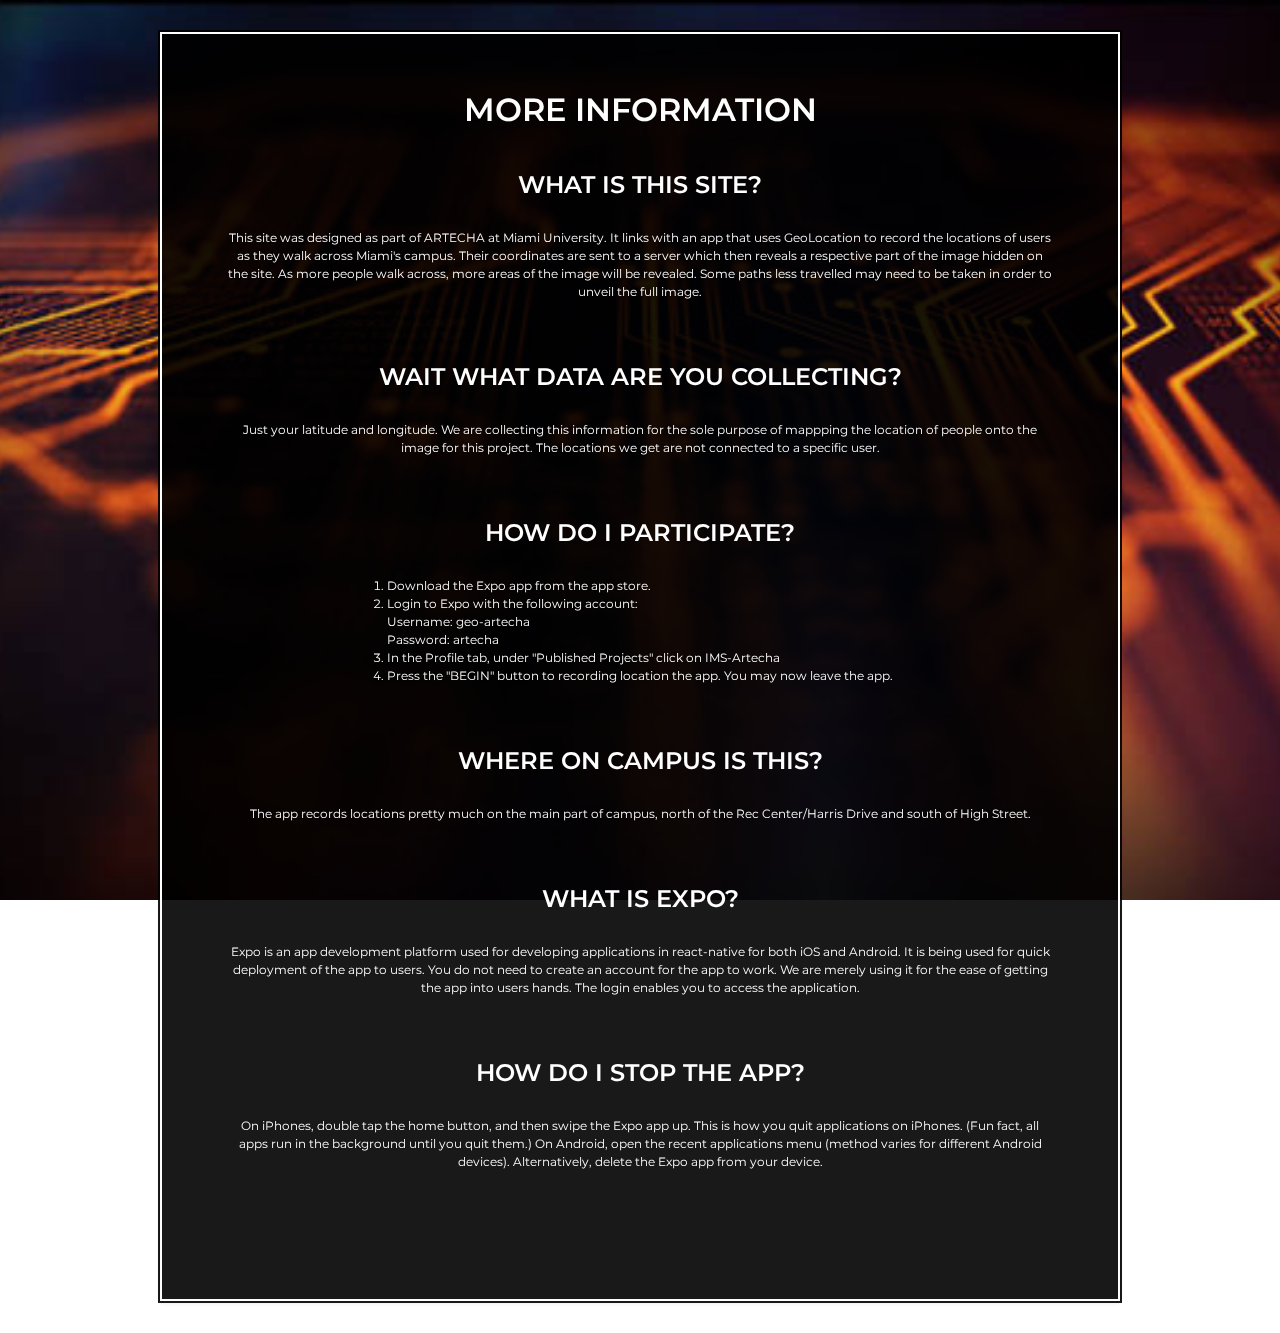
<file: about/index.html>
<!DOCTYPE html>
<html lang="en">

<head>
    <meta charset="UTF-8">
    <meta name="viewport" content="width=device-width, initial-scale=1.0">
    <meta http-equiv="X-UA-Compatible" content="ie=edge">
    <title>About</title>

    <!-- CSS Styles -->
    <link rel="stylesheet" href="../css/style.css">
</head>

<body>

    <div class="background"></div>
    <div class="container">
        <h2>More Information</h2>
        <br>
        <h3>What is this Site?</h3>
        <p>
            This site was designed as part of ARTECHA at Miami University. It links with an app that uses GeoLocation to record the locations of users as they walk across Miami's campus. Their coordinates are sent to a server which then reveals a respective part
            of the image hidden on the site. As more people walk across, more areas of the image will be revealed. Some paths less travelled may need to be taken in order to unveil the full image.
        </p>
        <h3>Wait what data are you collecting?</h3>
        <p>
            Just your latitude and longitude. We are collecting this information for the sole purpose of mappping the location of people onto the image for this project. The locations we get are not connected to a specific user.
        </p>
        <h3>How do I participate?</h3>
        <ol>
            <li>Download the Expo app from the app store.</li>
            <li>Login to Expo with the following account:<br>Username: geo-artecha<br>Password: artecha</li>
            <li>In the Profile tab, under "Published Projects" click on IMS-Artecha</li>
            <li>Press the "BEGIN" button to recording location the app. You may now leave the app.</li>

        </ol>
        <p></p>
        <h3>Where on campus is this?</h3>
        <p>
            The app records locations pretty much on the main part of campus, north of the Rec Center/Harris Drive and south of High Street.
        </p>
        <h3>What is Expo?</h3>
        <p>
            Expo is an app development platform used for developing applications in react-native for both iOS and Android. It is being used for quick deployment of the app to users. You do not need to create an account for the app to work. We are merely using it
            for the ease of getting the app into users hands. The login enables you to access the application.
        </p>
        <h3>How do I stop the App?</h3>
        <p>
            On iPhones, double tap the home button, and then swipe the Expo app up. This is how you quit applications on iPhones. (Fun fact, all apps run in the background until you quit them.) On Android, open the recent applications menu (method varies for different
            Android devices). Alternatively, delete the Expo app from your device.
        </p>
    </div>

</body>

<style>
    * {
        color: #ffffff !important;
        text-align: center;
        z-index: 20;
    }
    
    .background {
        background-image: url('./artecha-bg.jpg');
        background-position: center;
        background-repeat: no-repeat;
        background-size: cover;
        width: 100vw;
        height: 100vh;
        position: fixed;
        top: 0;
        left: 0;
        z-index: 0;
    }
    
    .container {
        display: flex;
        flex-direction: column;
        align-items: center;
        justify-content: center;
        max-width: 960px;
        width: 100%;
        margin: 32px auto;
        padding: 5vw;
        background-color: rgba(0, 0, 0, 0.9);
        box-shadow: 0px 2px 4px rgba(0, 0, 0, 0.1);
        border: 2px solid white;
        outline: 2px solid rgba(0, 0, 0, 0.9);
    }
    
    p {
        margin-bottom: 4rem;
        text-align: center;
        text-align-last: center;
    }
</style>

</html>
</file>
<file: css/style.css>
@import url('https://fonts.googleapis.com/css?family=Montserrat:400,500');
* {
    box-sizing: border-box;
    margin: 0;
    padding: 0;
    position: relative;
    /**/
    color: black;
    font-family: 'Montserrat', Arial, Helvetica, sans-serif;
    font-size: 16px;
}


/* <===== VARIABLES =====>*/

:root {
    --primary-color: black;
    --accent-color: red;
}


/* <===== TYPOGRAPHY =====>*/

h1,
h2,
h3,
h4,
h5,
h6 {
    font-weight: 600;
    line-height: 1.5rem;
    color: var(--primary-color);
    text-transform: uppercase;
}

h1 {
    font-size: 3rem;
    margin-bottom: 2rem;
}

h2 {
    font-size: 2rem;
    margin-bottom: 2rem;
}

h3 {
    font-size: 1.5rem;
    margin-bottom: 2rem;
}

h4 {
    font-size: 1.25rem;
    margin-bottom: 1rem;
}

h5 {
    font-size: 1.125rem;
    margin-bottom: 1rem;
}

h6 {
    font-size: 1rem;
    margin-bottom: 0.5rem;
}

p, ol, li {
    font-size: 12px;
    line-height: 1.5;
    text-align: left;
    text-align-last: left;
}

a {
    font-size: 12px;
    line-height: 1.5;
    text-align: left;
    text-align-last: left;
    text-decoration: none;
}

a:hover {
    color: #3498DB;
}


/* <===== CONTAINERS =====>*/

.section {
    padding: 0rem;
    height: 100vh;
    width: 100vw;
    z-index: 0;
}

.overlay {
    position: fixed;
    top: 1rem;
    left: 1rem;
    /**/
    background-color: rgba(0, 0, 0, 0.75);
    box-shadow: 0px 2px 4px rgba(0, 0, 0, 0.1);
    border: 2px solid white;
    outline: 2px solid rgba(0, 0, 0, 0.75);
    padding: 1.5rem;
    height: calc(100vh - 2rem);
    width: 240px;
    /**/
    display: flex;
    flex-direction: column;
    z-index: 20;
}

.overlay ol {
    padding-left: 1rem;
}

.overlay * {
    color: #ffffff;
}

#about {
    flex: 0;
    margin-bottom: 1rem;
}

#download {
    margin-top: 0.5rem;
    flex: 0;
}

hr {
    margin-bottom: 1rem;
    height: 1px;
}


/* <===== CANVAS =====> */

canvas {
    padding-left: 0px;
    padding-right: 0px;
    margin-left: auto;
    margin-right: auto;
    margin-top: 2px;
    display: block;
    background-color: #ffffff;
    border: 2px solid rgba(0, 0, 0, 0.75);
    outline: 2px solid #ffffff;
}

img {
    width: 100%;
}


/* <===== MEDIA QUERY =====> */

@media only screen and (max-width: 600px) {
    .section {
        height: auto;
    }
    .overlay {
        position: relative;
        top: 0;
        left: 0;
        margin: 0.5rem 0rem;
        width: calc(100% - 4px);
        height: auto;
    }
    #about {
        flex: 0;
    }
}
</file>
